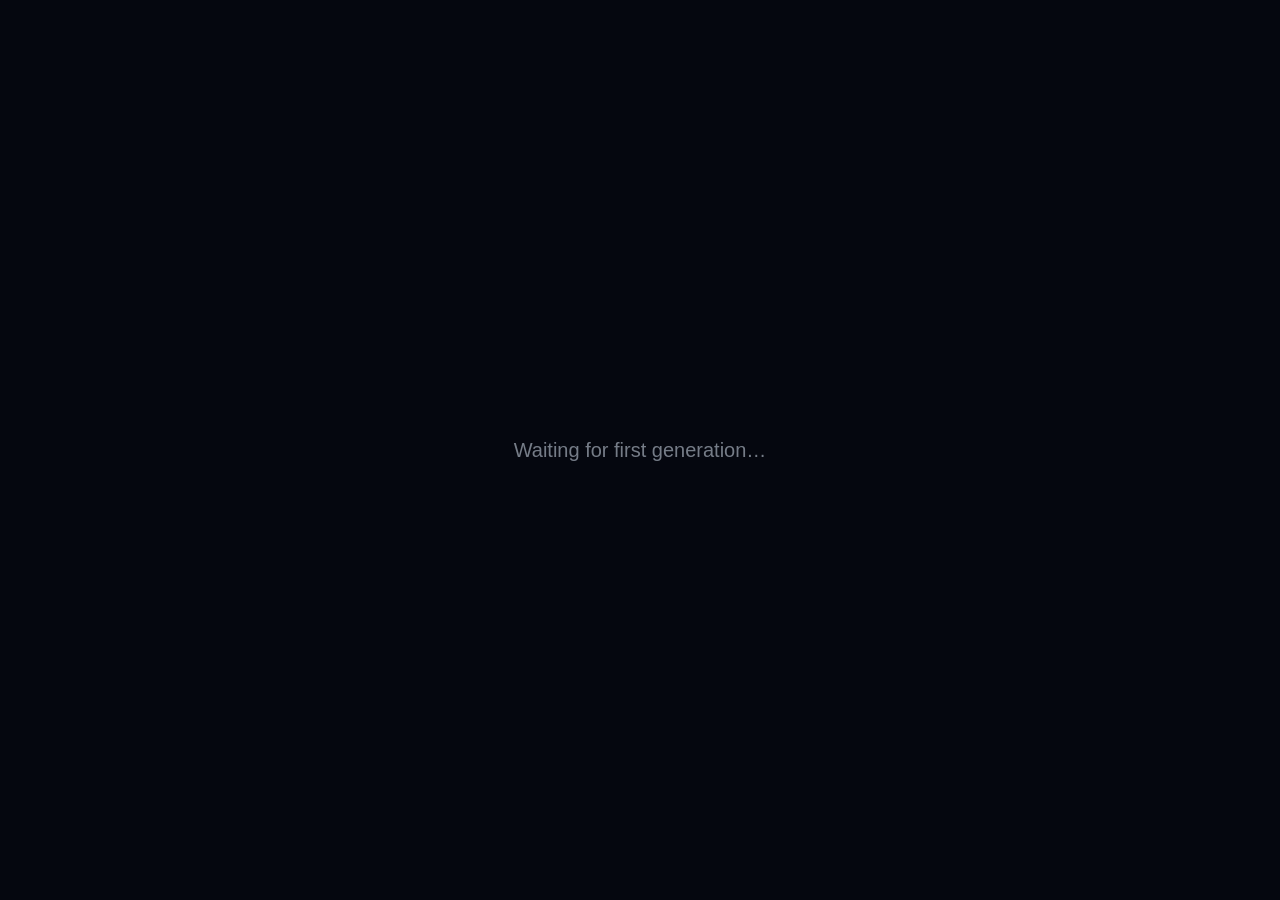
<file: frontend/public/feed.html>
<!DOCTYPE html>
<html lang="en">
<head>
  <meta charset="UTF-8" />
  <meta name="viewport" content="width=device-width, initial-scale=1.0" />
  <title>BlinkArt – Generation Feed</title>
  <style>
    html, body {
      margin: 0;
      height: 100%;
      background: #05070f;
      color: #e6f1ff;
      font-family: -apple-system, BlinkMacSystemFont, "Segoe UI", sans-serif;
      overflow: hidden;
    }
    .stage {
      position: fixed;
      inset: 0;
      display: grid;
      place-items: center;
    }
    .stage img {
      max-width: 100vw;
      max-height: 100vh;
      object-fit: contain;
      transition: opacity 400ms ease;
    }
    .stage img.prev { position: absolute; opacity: 0; }
    .meta {
      position: fixed;
      bottom: 24px;
      left: 24px;
      right: 24px;
      display: flex;
      justify-content: space-between;
      font-size: 14px;
      opacity: 0.75;
      pointer-events: none;
    }
    .meta .sector {
      font-weight: 600;
      letter-spacing: 2px;
    }
    .meta .prompt {
      max-width: 60ch;
      text-align: right;
      font-style: italic;
    }
    .waiting {
      position: fixed;
      inset: 0;
      display: grid;
      place-items: center;
      font-size: 20px;
      opacity: 0.5;
    }
  </style>
</head>
<body>
  <div class="stage" id="stage"></div>
  <div class="waiting" id="waiting">Waiting for first generation…</div>
  <div class="meta">
    <span class="sector" id="sector"></span>
    <span class="prompt" id="prompt"></span>
  </div>
  <script type="module" src="feed.js"></script>
</body>
</html>
</file>
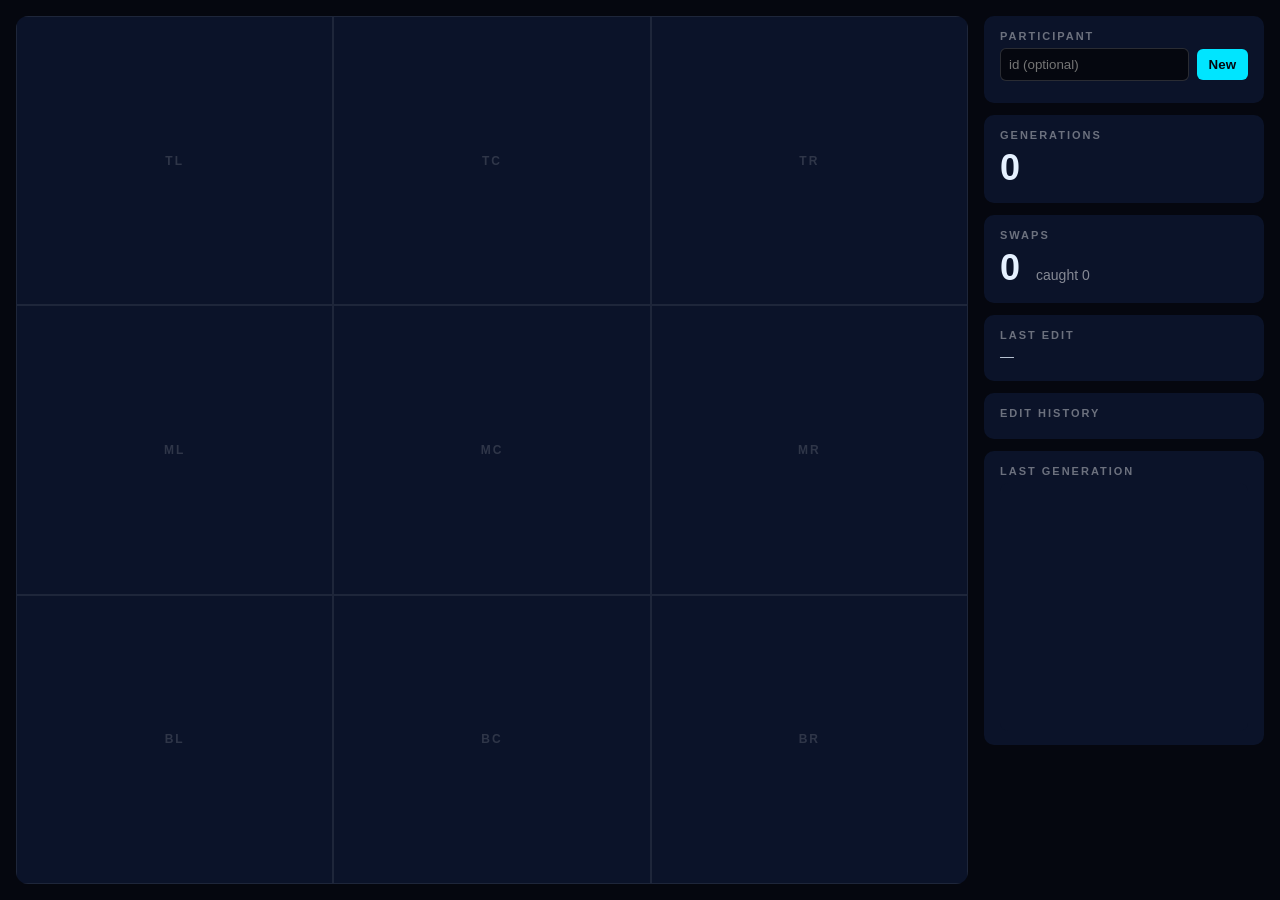
<file: frontend/public/observer.html>
<!DOCTYPE html>
<html lang="en">
<head>
  <meta charset="UTF-8" />
  <meta name="viewport" content="width=device-width, initial-scale=1.0" />
  <title>BlinkArt – Observer</title>
  <style>
    html, body {
      margin: 0;
      height: 100%;
      background: #05070f;
      color: #e6f1ff;
      font-family: -apple-system, BlinkMacSystemFont, "Segoe UI", sans-serif;
      overflow: hidden;
    }
    .layout {
      display: grid;
      grid-template-columns: 1fr 280px;
      height: 100vh;
      gap: 16px;
      padding: 16px;
      box-sizing: border-box;
    }
    .stage {
      position: relative;
      background: #0b1329;
      border-radius: 12px;
      overflow: hidden;
    }
    .grid {
      position: absolute;
      inset: 0;
      display: grid;
      grid-template-columns: repeat(3, 1fr);
      grid-template-rows: repeat(3, 1fr);
    }
    .cell {
      border: 1px solid rgba(255, 255, 255, 0.08);
      display: grid;
      place-items: center;
      font-size: 12px;
      font-weight: 600;
      letter-spacing: 2px;
      color: rgba(255, 255, 255, 0.15);
      transition: background 300ms ease, color 300ms ease;
    }
    .cell.focus { background: rgba(0, 229, 255, 0.14); color: rgba(255,255,255,0.7); }
    .cell.modified { background: rgba(255, 105, 180, 0.25); color: #fff; }
    #cursor {
      position: absolute;
      width: 28px;
      height: 28px;
      margin: -14px 0 0 -14px;
      border: 3px solid #00e5ff;
      border-radius: 50%;
      pointer-events: none;
      display: none;
    }
    #cursor.stale { border-color: #555; }
    .sidebar {
      display: flex;
      flex-direction: column;
      gap: 12px;
    }
    .card {
      background: #0b1329;
      border-radius: 10px;
      padding: 14px 16px;
    }
    .card h3 {
      margin: 0 0 6px 0;
      font-size: 11px;
      letter-spacing: 2px;
      text-transform: uppercase;
      color: rgba(255,255,255,0.4);
    }
    .stat {
      font-size: 36px;
      font-weight: 700;
    }
    .stat .sub { font-size: 14px; color: rgba(255,255,255,0.5); margin-left: 6px; font-weight: 400; }
    .prompt { font-style: italic; font-size: 14px; line-height: 1.4; opacity: 0.8; }
    .mini {
      width: 100%;
      aspect-ratio: 1 / 1;
      border-radius: 8px;
      background: #0b1329 center / contain no-repeat;
    }
  </style>
</head>
<body>
  <div class="layout">
    <div class="stage" id="stage">
      <div class="grid" id="grid"></div>
      <div id="cursor"></div>
    </div>
    <div class="sidebar">
      <div class="card">
        <h3>Participant</h3>
        <div style="display:flex; gap:8px; align-items:center;">
          <input id="participant-input" type="text" placeholder="id (optional)"
                 style="flex:1; padding:8px; border-radius:6px; border:1px solid rgba(255,255,255,0.15); background:#05070f; color:inherit;" />
          <button id="new-participant-btn"
                  style="padding:8px 12px; border:0; border-radius:6px; background:#00e5ff; color:#05070f; font-weight:600; cursor:pointer;">
            New
          </button>
        </div>
        <div id="participant-banner" style="margin-top:8px; font-size:12px; opacity:0; transition:opacity 300ms;"></div>
      </div>
      <div class="card">
        <h3>Generations</h3>
        <div class="stat" id="stat-generations">0</div>
      </div>
      <div class="card">
        <h3>Swaps</h3>
        <div class="stat">
          <span id="stat-swaps">0</span>
          <span class="sub">caught <span id="stat-caught">0</span></span>
        </div>
      </div>
      <div class="card">
        <h3>Last edit</h3>
        <div class="prompt" id="last-caption">&mdash;</div>
      </div>
      <div class="card">
        <h3>Edit history</h3>
        <ol id="edit-history" style="margin:0; padding-left:20px; font-size:13px; line-height:1.5; max-height:180px; overflow-y:auto;"></ol>
      </div>
      <div class="card">
        <h3>Last generation</h3>
        <div class="mini" id="last-image"></div>
      </div>
    </div>
  </div>
  <script type="module" src="observer.js"></script>
</body>
</html>
</file>
